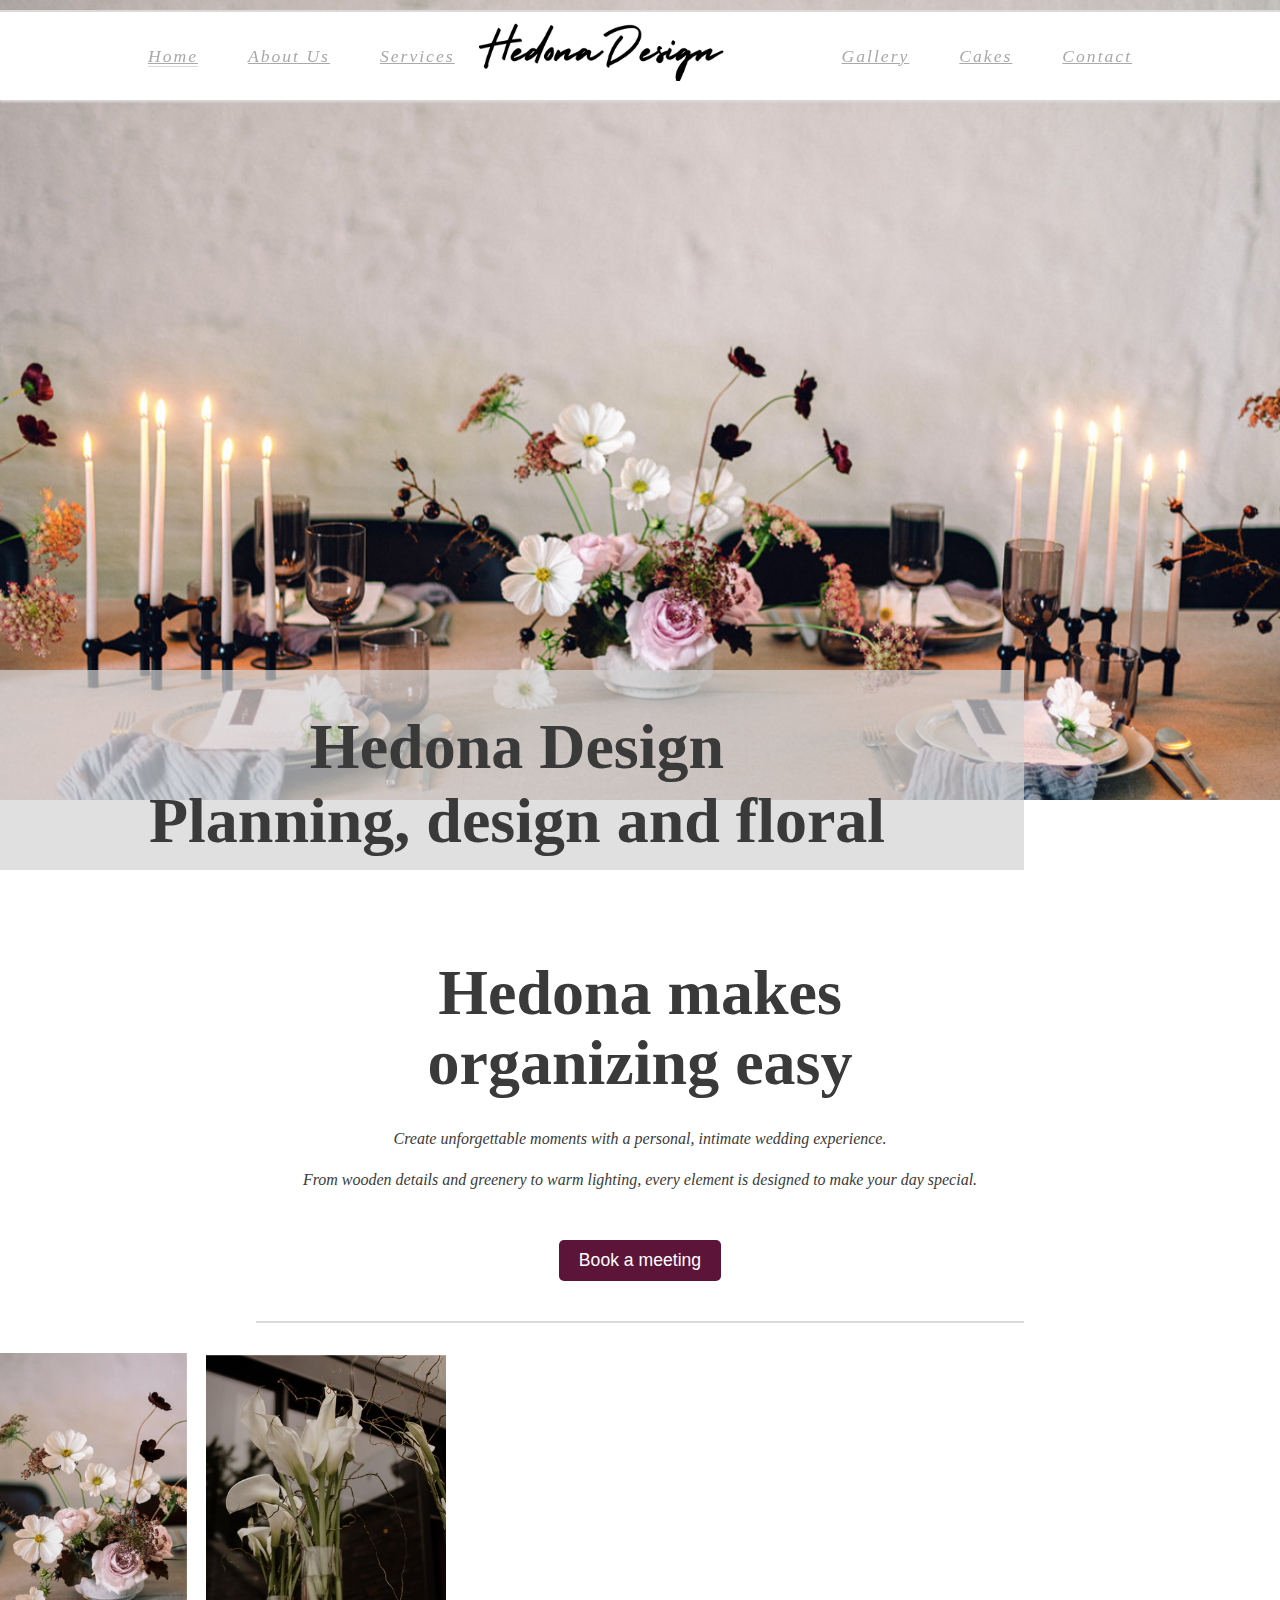
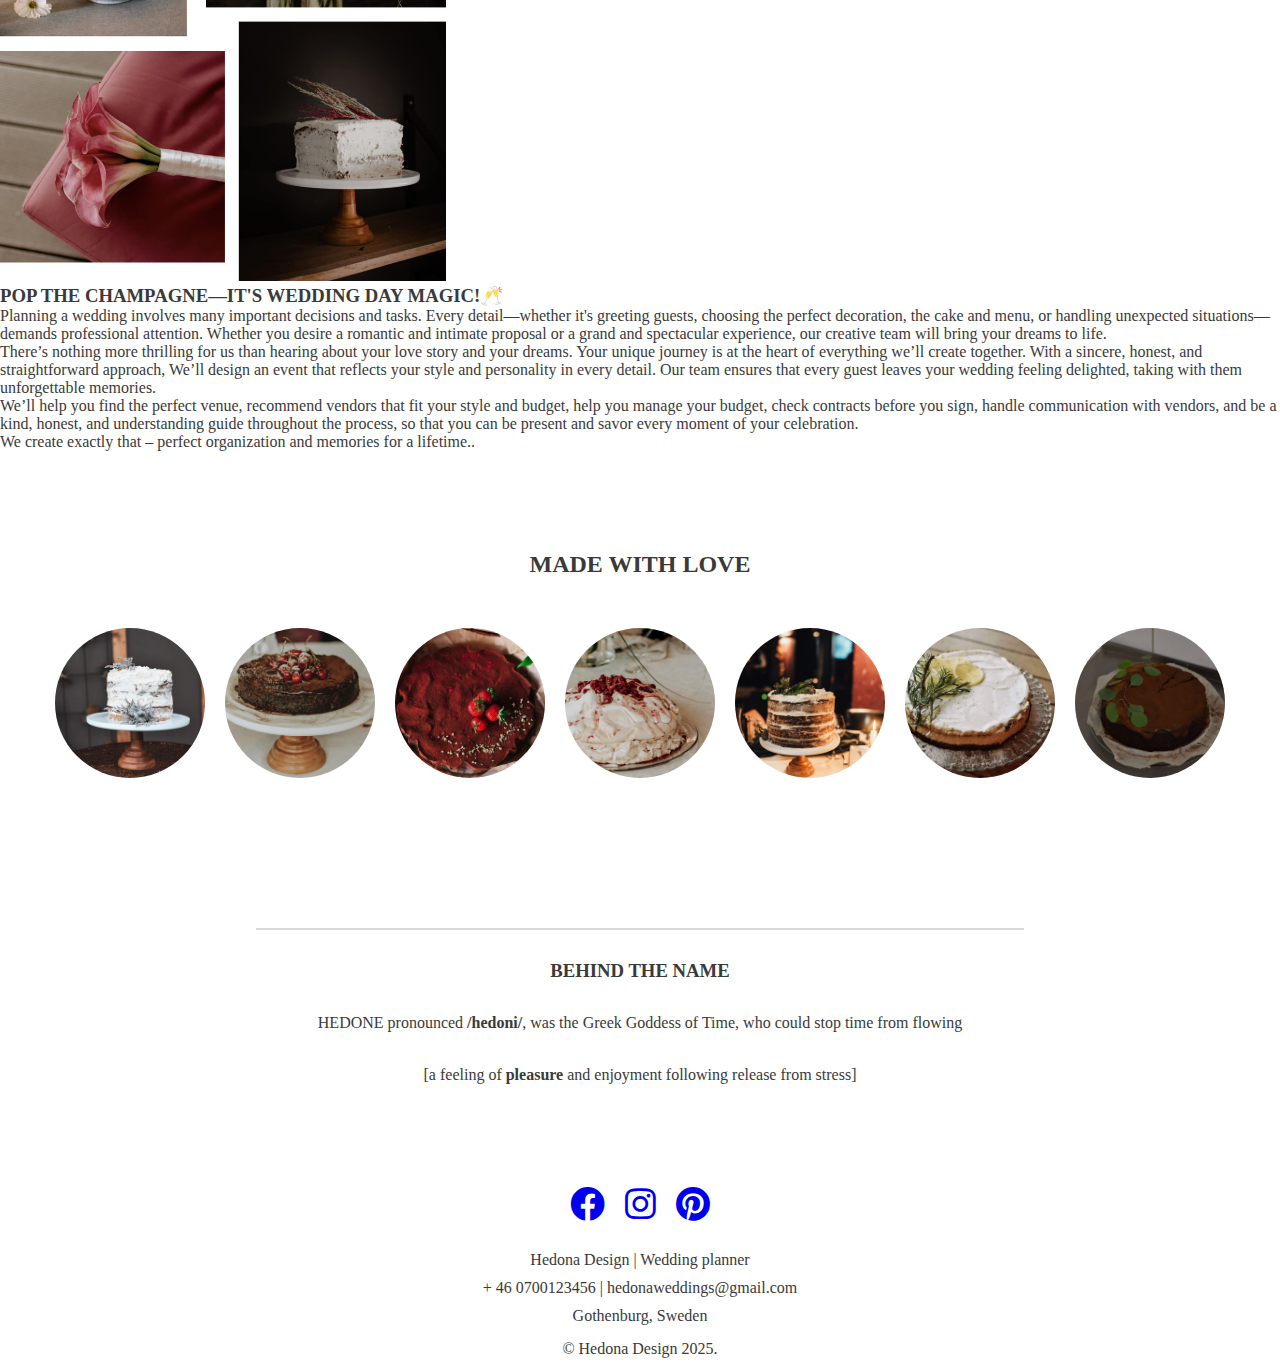
<file: index.html>
<!DOCTYPE html>
<html lang="en">
<head>
    <meta charset="UTF-8">
    <meta name="viewport" content="width=device-width, initial-scale=1.0">

    <!-- Meta tags for search engines -->
    <meta name="description" content=" Hedona Design, weddings, love weddings, wedding organisation, planning weddings, decorating weddings, weddings in Sweden."> 
    <meta name="keywords" content=" hedona design, weddings, design, Sweden, marriage, wedding planning, wedding ideas, bridal inspiration, wedding themes, weddings tips, wedding organisation."> 

    <!-- Title -->
    <title>Hedona Design</title>

    <!-- Favicon -->
    <link rel="apple-touch-icon" sizes="180x180" href="assets/favicon/apple-touch-icon.png">
    <link rel="icon" type="image/png" sizes="32x32" href="assets/favicon/favicon-32x32.png">
    <link rel="icon" type="image/png" sizes="16x16" href="assets/favicon/favicon-16x16.png">

    <!-- Stylesheet -->
     <link rel="stylesheet" href="assets/css/style.css">
    <!-- Font Awesome icons -->
     <link href="https://cdnjs.cloudflare.com/ajax/libs/font-awesome/6.0.0-beta3/css/all.min.css" rel="stylesheet" /> 

    
</head>
<body>
    <!-- Header (navigation, logo and menu) -->
    <header>
     <nav>  
        <ul id="menu"> 
         <li><a href="index.html" class="active">Home</a></li>  
         <li><a href="#about-us">About us</a></li>  
         <li><a href="#services">Services</a></li> </ul> </nav>  
            
             
            <div id="logo-container"> 
            <a href="index.html"> 
             <img id="logo" src="assets/images/logo.png" alt="Hedona Design"> </a> 
            
         </div> 
         <nav> 

        <ul id="menu2"> 
        <li><a href="gallery.html">Gallery</a></li>  
        <li><a href="#cakes">Cakes</a></li>  
        <li><a href="contact.html">Contact</a></li> 
        </ul> 
    </nav> 
</header>
     
   
<!-- Hero image and cover text-->  

<section id="hero"> 
 
    <div id="cover-text"> 
     <h1>Hedona Design</h1> 
     <h1>Planning, design and floral</h1> 
     </div> 
</section>
    
     


 <!-- Main content -->
 <main>

     

</section> 

<main> 

<!-- Welcome text, heading and CTA button-->  
<div class="text-center"> 
  <h1 class="heading1">Hedona makes <br>organizing easy</h1>  
   <p><em>Create unforgettable moments with a personal, intimate wedding experience.</em></p> 
   <p><em>From wooden details and greenery to warm lighting, every element is designed to make your day special.</em></p> 

   <button type="button" value="Book" class="button">Book a meeting</button> 

</div> 
<hr> 


 

<section id="about-us"> 

    <div class="about-us"> 
    
    <img src="assets/images/about-us.png" class="abouts-us-img">
    <div class="about-us-text"> 

        <h3 class="about-us-heading"><strong>POP THE CHAMPAGNE—IT'S WEDDING DAY MAGIC!</strong>🥂</h3> 
        
        <p>Planning a wedding involves many important decisions and tasks. Every detail—whether it's greeting guests, choosing the perfect decoration, the cake and menu, or handling unexpected situations—demands professional attention. 
        
        Whether you desire a romantic and intimate proposal or a grand and spectacular experience, our creative team will bring your dreams to life.</p> 
        
        <p>There’s nothing more thrilling for us than hearing about your love story and your dreams. Your unique journey is at the heart of everything we’ll create together. With a sincere, honest, and straightforward approach, We’ll design an event that reflects your style and personality in every detail. 
        
        Our team ensures that every guest leaves your wedding feeling delighted, taking with them unforgettable memories.</p> 
        
        <p>We’ll help you find the perfect venue, recommend vendors that fit your style and budget, help you manage your budget, check contracts before you sign, handle communication with vendors, and be a kind, honest, and understanding guide throughout the process, so that you can be present and savor every moment of your celebration.</p> 
        
        <p>We create exactly that – perfect organization and memories for a lifetime..</p> 
        
         
        
        </div> 
        
        </div> 
        
         
        
        </section> 
<!-- Cake gallery-->
<section id="cakes"> 
    <div class="cakes-container"> 
        <h2 class="cakes-heading">MADE WITH LOVE</h2> 
            <div class="cakes-images"> 
             <img src="assets/images/cake1.jpg" alt="Wedding cake" class="rounded-image"> 
             <img src="assets/images/cake7.jpg" alt="Wedding cake 1" class="rounded-image"> 
             <img src="assets/images/cake2.jpg" alt="Wedding cake 2" class="rounded-image"> 
             <img src="assets/images/cake6.jpg" alt="Wedding cake 3" class="rounded-image"> 
             <img src="assets/images/cake3.jpg" alt="Wedding cake 4" class="rounded-image"> 
             <img src="assets/images/cake4.jpg" alt="Wedding cake 5" class="rounded-image"> 
             <img src="assets/images/cake5.jpg" alt="Wedding cake 6" class="rounded-image"> 
           </div> 
        </div> 
</section> 
        <div class="prefooter"> 

            <hr class="hr2"> 
            
            <p> 
            
            <h3><strong>BEHIND THE NAME</strong></p></h3> 
            
            <p><br>HEDONE pronounced <strong>/hedoni/</strong>, was the Greek Goddess of Time, who could stop time from flowing</p> 
            
            <p><br> [a feeling of <strong>pleasure</strong> and enjoyment following release from stress] 
            
            </p> 
            
            </div> 
            
             
            
             
    </main>

  
    

<!-- Footer section--> 

<footer> 

    <div class="networks"> 
    
    <a href="https://www.facebook.com/" target="_blank" rel="noopener" aria-label="Visit our FB page"><i class="fa-brands fa-facebook"></i></a> 
    
    <a href="https://www.instagram.com/" target="_blank" rel="noopener" aria-label="Visit our IG page"><i class="fa-brands fa-instagram"></i></a> 
    
    <a href="https://www.pinterest.com/" target="blank" rel="noopener" aria-label="Visit our Pinterest page"><i class="fa-brands fa-pinterest"></i></a> 
    
    </div> 
    
    <div class="info"> 
    
    <p>Hedona Design | Wedding planner</p> 
    
    <p>+ 46 0700123456 | hedonaweddings@gmail.com</p> 
    
    <p>Gothenburg, Sweden</p> 
    
    </div> 
    
    </footer> 


    
</body>
 

<div class="copyright"> 

    <p>&copy; Hedona Design 2025.</p> 
    
    </div> 
</html>
</file>
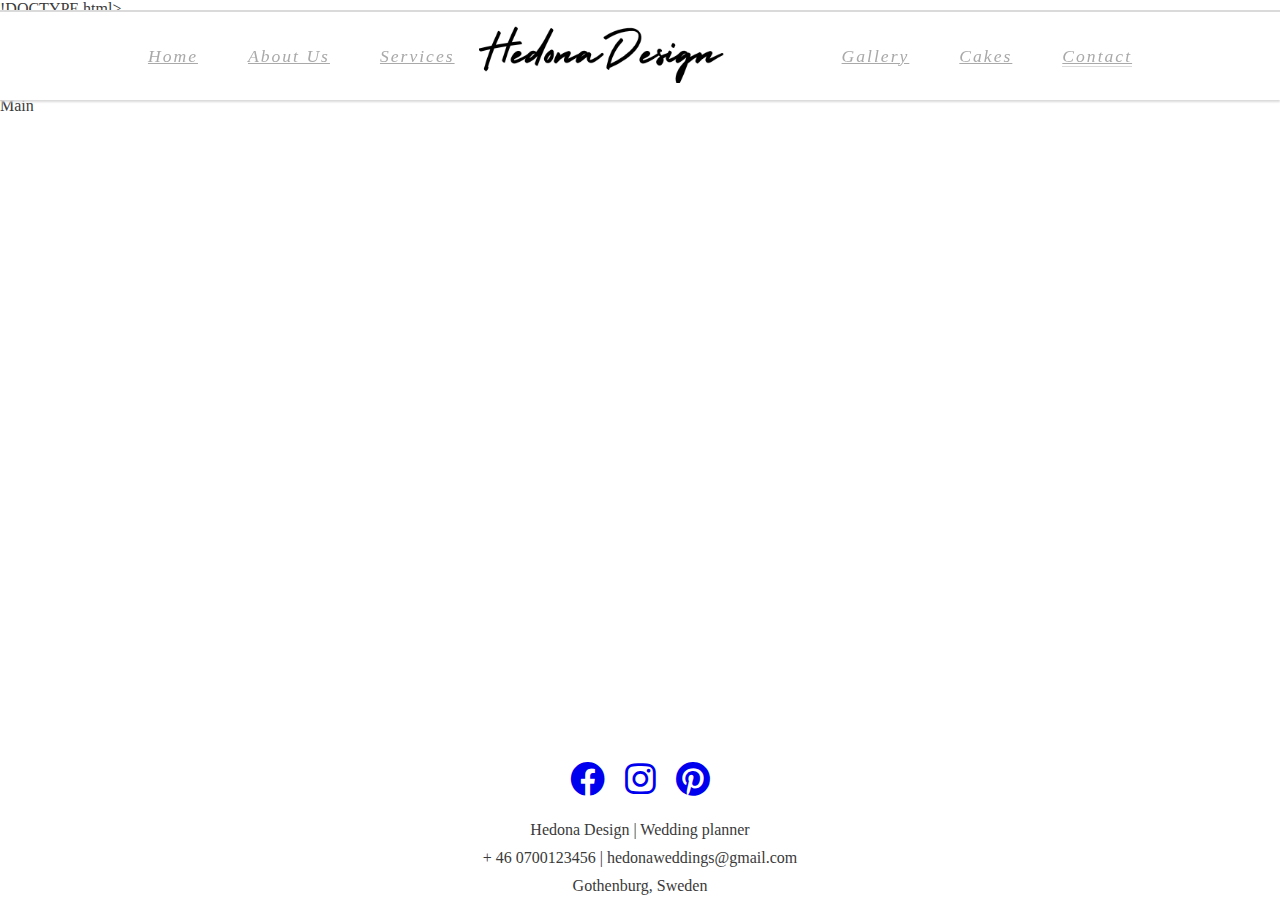
<file: contact.html>
!DOCTYPE html>
<html lang="en">
<head>
    <meta charset="UTF-8">
    <meta name="viewport" content="width=device-width, initial-scale=1.0">

    <!-- Meta tags for search engines -->
    <meta name="description" content=" Hedona Design, weddings, love weddings, wedding organisation, planning weddings, decorating weddings, weddings in Sweden."> 
    <meta name="keywords" content=" hedona design, weddings, design, Sweden, marriage, wedding planning, wedding ideas, bridal inspiration, wedding themes, weddings tips, wedding organisation."> 

    <!-- Title -->
    <title>Hedona Design</title>

    <!-- Favicon -->
    <link rel="apple-touch-icon" sizes="180x180" href="assets/favicon/apple-touch-icon.png">
    <link rel="icon" type="image/png" sizes="32x32" href="assets/favicon/favicon-32x32.png">
    <link rel="icon" type="image/png" sizes="16x16" href="assets/favicon/favicon-16x16.png">

    <!-- Stylesheet -->
     <link rel="stylesheet" href="assets/css/style.css">
    <!-- Font Awesome icons -->
     <link href="https://cdnjs.cloudflare.com/ajax/libs/font-awesome/6.0.0-beta3/css/all.min.css" rel="stylesheet" /> 

    
</head>
<body>
    <!-- Header (navigation, logo and menu) -->
    <header>
     <nav>  
        <ul id="menu"> 
         <li><a href="index.html">Home</a></li>  
         <li><a href="#about-us">About us</a></li>  
         <li><a href="#services">Services</a></li> </ul> </nav>  
            
             
            <div id="logo-container"> 
            <a href="index.html"> 
             <img id="logo" src="assets/images/logo.png" alt="Hedona Design"> </a> 
            
         </div> 
         <nav> 

        <ul id="menu2"> 
        <li><a href="gallery.html">Gallery</a></li>  
        <li><a href="#cakes">Cakes</a></li>  
        <li><a href="contact.html" class="active">Contact</a></li> 
        </ul> 
    </nav> 
</header>

    <!-- Main content -->
    <main>Main</main>

  
    

<!-- Footer section--> 

<footer> 

    <div class="networks"> 
    
    <a href="https://www.facebook.com/" target="_blank" rel="noopener" aria-label="Visit our FB page"><i class="fa-brands fa-facebook"></i></a> 
    
    <a href="https://www.instagram.com/" target="_blank" rel="noopener" aria-label="Visit our IG page"><i class="fa-brands fa-instagram"></i></a> 
    
    <a href="https://www.pinterest.com/" target="blank" rel="noopener" aria-label="Visit our Pinterest page"><i class="fa-brands fa-pinterest"></i></a> 
    
    </div> 
    
    <div class="info"> 
    
    <p>Hedona Design | Wedding planner</p> 
    
    <p>+ 46 0700123456 | hedonaweddings@gmail.com</p> 
    
    <p>Gothenburg, Sweden</p> 
    
    </div> 
    
    </footer> 
    
</body>
</html>
</file>
<file: assets/css/style.css>
/* Wildcard selector */ 
*  { 
    padding: 0; 
    margin: 0;  
    box-sizing: border-box; 
     } 


/* General style rules */ 
body { 
     min-height: 100vh; 
    display: flex; 
    flex-direction: column; 
    color: #3a3a3a; 
    overflow: auto;  
     } 

     
         
/* Logo image */
#logo { 
    width: 70%; 
    height: auto;  
    }   
   
#logo-container { 
    width: auto; 
    display: flex; 
    justify-content: center; 
    align-items: center;  
    } 
    
#logo-container a { 
    border-bottom: none !important; 
    }
    
    
/* Header */
header { 
    background-color: #ffffff; 
    position: fixed; 
    z-index: 99; 
    width: 100%; 
    height: 90px; 
    display: flex; 
    justify-content: center; 
    align-items: center; 
    box-shadow: 0 2px 2px #dadada; 
    border-top: 2px solid #dadada; 
    margin-top: 10px;  
     } 
    
header a {  
    color: darkgray; 
    font-size: 110%; 
    font-style: italic; 
    text-transform: capitalize; 
    margin-bottom: 3px; 
    } 
    
header p { 
    line-height: 1.8; 
    } 

 
/* Hero image to header and cover text */
#hero { 
    height: 800px; 
    width: 100%; 
    background: url("../images/heroheader.png") no-repeat center center/cover; 
        
         
        
        } 
        
#cover-text { 
    background-color: rgba(211, 211, 211, .7); 
    font-size: 2rem; 
    text-align: center; 
    min-height: 200px; 
    width: 80%; 
    padding-top: 40px; 
    padding-left: 10px; 
    position: absolute; 
    bottom: 30px; 
    color: #3a3a3a; 
    } 

    

/* Welcome text */
.heading1 { 
    font-size: 400%; 
    margin-bottom: 30px; 
    text-align: center; 
    line-height: 1.1; 
    } 
            
.text-center { 
    text-align: center; 
    } 
            
.text-center p { 
    line-height: 1.3; 
    margin-bottom: 20px; 
    } 


/* Button CTA */ 
.button { 
    padding: 10px 20px; 
    color: white; 
    background-color: #5c1538; 
    font-size: 1.1em; 
    border: none; 
    cursor: pointer; 
    border-radius: 5px; 
    transition: background-color 0.3 ease; 
    margin-top: 30px; 
    margin-bottom: 10px; 
    } 
    
.button:hover { 
    background-color: #741B47; 
    } 
    
hr { 
    width: 60%; 
    margin: 30px auto; 
    border: 0; 
    border-top: 2px solid #dadada; 
    } 
    
     

/* Nav bar and menu list */
nav { 
    display: flex; 
    justify-content: space-between; 
    align-items: center; 
    padding: 10px 5px; 
    width: 100%; 
    position: relative; 
    } 
        
 #menu, #menu2 {  
    list-style-type: none; 
    display: flex; 
    margin: 0; 
    padding: 0; 
    gap: 50px; 
    align-items: center; 
    } 
        
#menu li, #menu2 li {  
    letter-spacing: 2px; 
    text-decoration: none;  
    } 

#menu li a:hover, #menu2 li a:hover { 
    border-bottom: 1px solid #dadada; 
    } 
        
#menu li a.active, #menu2 li a.active { 
    border-bottom: 1px solid #dadada; 
    } 


/* Main element takes up all the surplus space, to push the footer down */
main {
    flex: 1 0 auto;
}


/* Cake gallery */ 
.cakes-container { 
     margin-top: 100px; 
     margin-bottom: 150px; 
    } 
    
.cakes-heading { 
     text-align: center; 
    } 
    
.cakes-images { 
    display: flex; 
    gap: 20px; 
    margin-top: 50px; 
    margin-bottom: 50px; 
    justify-content: center; 
    } 
    
.rounded-image { 
     width: 150px; /* Adjust the width of each image */ 
     height: 150px; /* Adjust the height to match the width for a circle */ 
     border-radius: 50%; /* Makes the image round */ 
     object-fit: cover; /* Ensures the image fills the circle without stretching */ 
     transition: transform 0.3s ease-in-out; 
     }  
    
.rounded-image:hover { 
    transform: scale(2.2); 
     } 

     
/* Prefooter */ 
.prefooter { 
    text-align: center; 
    margin-top: 100px; 
    margin-bottom: 100px; 
     } 

.prefooter p { 
     line-height: 1.3; 
     margin-bottom: 10px; 
    } 
    
.hr2 { 
    width: 60%; 
    margin: 30px auto; 
    border: 0; 
    border-bottom: 2px solid #dadada; 
    } 


/* Footer */ 
.footer { 
    background-color: #dadada; 
    width: 100%; 
    color: #3a3a3a; 
    height: 250px; 
    display: flex; 
    flex-direction: column; 
    text-align: center; 
     } 
    
.networks { 
    display: flex;  
    font-size: 35px; 
    gap: 20px; 
    margin-top: 50px; /* Adjusted for spacing between icons */ 
    justify-content: center; 
    
     } 
    
.info { 
    display: flex; 
    flex-direction: column; /* Stacks paragraphs vertically */ 
    align-items: center; /* Centers text horizontally */ 
    font-size: 16px; 
     margin-top: 20px; /* Optional: space between social links and info section */ 
     } 
    
 .info p { 
    margin: 5px 0; /* Adds space between each paragraph */ 
    
     } 

/* Copyright */
.copyright { 
    text-align: center; 
    margin-top: 10px; 
    margin-bottom: 10px; 
    color: #3a3a3a; 
     } 
        
         


@media screen and (min-width: 576px) { 

    
    } 
    
     
    
    @media screen and (min-width: 768px){ 
    
    nav { 
    
    display: block; 
    
    position: relative; 
    
    box-shadow: none; 
    
    width: fit-content; 
    
    padding: 1rem; 
    
    } 
    
    #menu { 
    
    display: flex; 
    
    } 
    
    #menu > li { 
    
    padding: center; 
    
     
    
    } 
    
     
    
    
    #logo { 
    
    font-size: 100px; 
    
    line-height: 75px; 
    
    margin: 0 0.5rem; 
    
    } 
    
     
    
    main { 
    
    margin-top: 79px; 
    
    } 
    
     
    
    } 
    
     
    
    @media screen and (min-width: 992px) { 
    
    #menu a:hover { 
    
    border-bottom: 1px solid #dadada; 
    
    } 
    
     
    
    }
</file>
